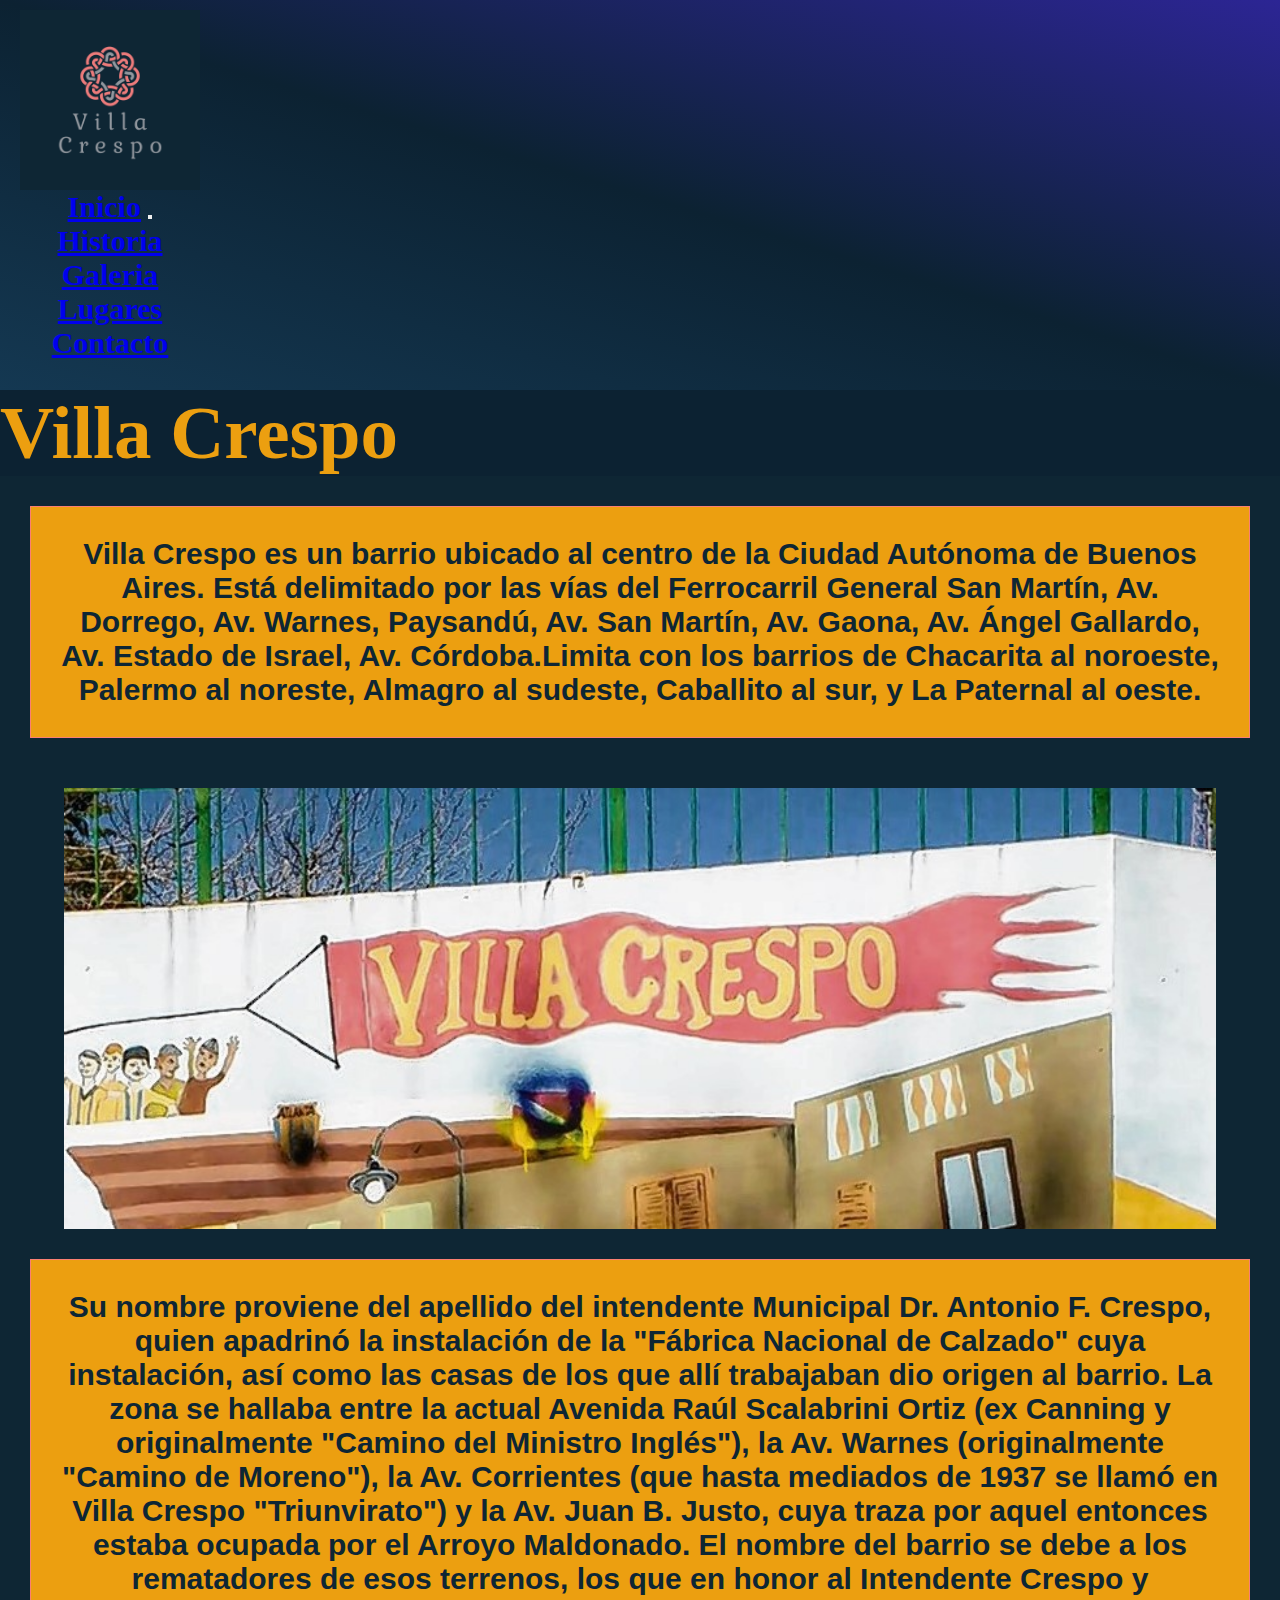
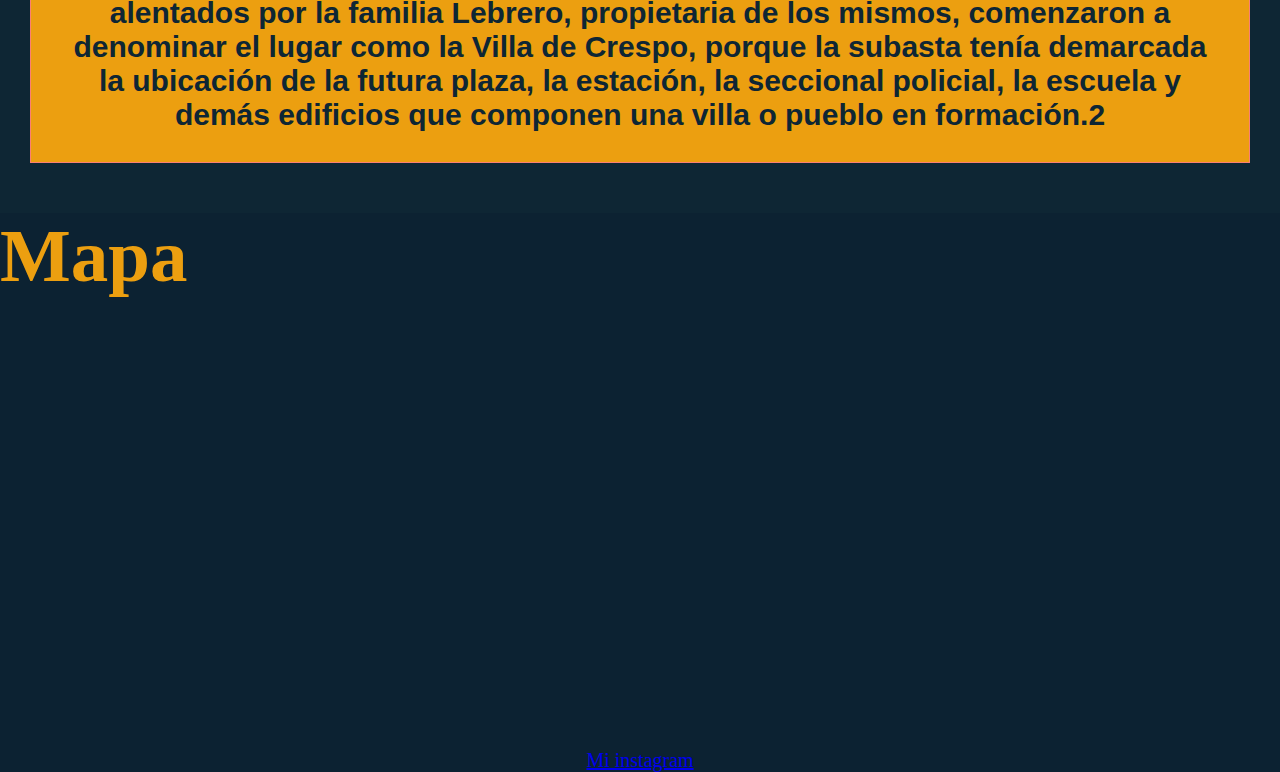
<file: index.html>
<!DOCTYPE html>
<html lang="en">

<head>
    <meta charset="UTF-8">
    <meta http-equiv="X-UA-Compatible" content="IE=edge">
    <meta name="viewport" content="width=device-width, initial-scale=1.0">
    <link rel="shortcut icon" href="./img/favicon.png" type="image/x-icon">
    <link href='https://unpkg.com/boxicons@2.1.1/css/boxicons.min.css' rel='stylesheet'>
    <link href="https://cdn.jsdelivr.net/npm/bootstrap@5.1.3/dist/css/bootstrap.min.css" rel="stylesheet"
        integrity="sha384-1BmE4kWBq78iYhFldvKuhfTAU6auU8tT94WrHftjDbrCEXSU1oBoqyl2QvZ6jIW3" crossorigin="anonymous">
    <link rel="stylesheet" href="estilos/style.css">

    <title>Villa Crespo</title>

</head>



<body class="indexBody">

    <header>

        
    <!--  <div>
        <ul class="navega">
            <section class="sectionUno">
                <li>
                    <button>
                        <a href="index.html">Inicio</a>
                    </button>
                </li>
                <li>
                    <button>
                        <a href="./secciones/historia.html">Historia</a>
                    </button>
                </li>
                <li>
                    <button>
                        <a href="./secciones/galeria.html">Galeria</a>
                    </button>
                </li>
                <li>
                    <button>
                        <a href="./secciones/lugares.html">Lugares</a>
                    </button>
                </li>
                <li>
                    <button>
                        <a href="./secciones/contacto.html">Contacto</a></li>
                </button>

        </ul>
    </div>    -->

<h2>
    <nav class="navbar navbar-expand-lg navbar-dark">
        <div class="container-fluid">
            <a class="navbar-brand" href="index.html"><img class="centrar" src="./img/logo.png"></a>
            <a href="./index.html">Inicio</a>
            <button class="navbar-toggler" type="button" data-bs-toggle="collapse"
                data-bs-target="#navbarSupportedContent" aria-controls="navbarSupportedContent" aria-expanded="false"
                aria-label="Toggle navigation">
                <span class="navbar-toggler-icon"></span>
            </button>
            <div class="collapse navbar-collapse" id="navbarSupportedContent">
                <ul class="navbar-nav me-auto mb-2 mb-lg-0">

                    <li class="nav-item">
                        <a class="nav-link active" aria-current="page" href="./secciones/historia.html">Historia</a>
                    </li>
                    <li class="nav-item">
                        <a class="nav-link" href="./secciones/galeria.html">Galeria</a>
                    </li>
                    <li class="nav-item">
                        <a class="nav-link" href="./secciones/lugares.html">Lugares</a>
                    </li>
                    <li class="nav-item">
                        <a class="nav-link" href="./secciones/contacto.html">Contacto</a>
                    </li>
                
                </ul>

            </div>
        </div>
    </nav>
</h2>
</header>
    <h1 class="line-effect">Villa Crespo</h1>


    <section class="sectionDos">
<h2>
        <p class="parrafo"> <strong> Villa Crespo es un barrio ubicado al centro de la Ciudad Autónoma de Buenos Aires.
                Está delimitado por las vías del Ferrocarril General San Martín, Av. Dorrego, Av. Warnes, Paysandú, Av.
                San Martín, Av. Gaona, Av. Ángel Gallardo, Av. Estado de Israel, Av. Córdoba.Limita con los barrios de
                Chacarita al noroeste, Palermo al noreste, Almagro al sudeste, Caballito al sur, y La Paternal al
                oeste.</strong></p>
            </h2>
        <div class="imagen">

            <img src="./img/villa crepso.jpg" alt="">
        </div>

    <h2>
        <p class="parrafo"><strong>Su nombre proviene del apellido del intendente Municipal Dr. Antonio F. Crespo, quien
                apadrinó la instalación de la "Fábrica Nacional de Calzado" cuya instalación, así como las casas de los
                que allí trabajaban dio origen al barrio. La zona se hallaba entre la actual Avenida Raúl Scalabrini
                Ortiz (ex Canning y originalmente "Camino del Ministro Inglés"), la Av. Warnes (originalmente "Camino de
                Moreno"), la Av. Corrientes (que hasta mediados de 1937 se llamó en Villa Crespo "Triunvirato") y la Av.
                Juan B. Justo, cuya traza por aquel entonces estaba ocupada por el Arroyo Maldonado. El nombre del
                barrio se debe a los rematadores de esos terrenos, los que en honor al Intendente Crespo y alentados por
                la familia Lebrero, propietaria de los mismos, comenzaron a denominar el lugar como la Villa de Crespo,
                porque la subasta tenía demarcada la ubicación de la futura plaza, la estación, la seccional policial,
                la escuela y demás edificios que componen una villa o pueblo en formación.2</strong></p>
            </h2>
    </section>

    <h1 class="line-effect">Mapa</h1>

    <iframe
            src="https://www.google.com/maps/embed?pb=!1m18!1m12!1m3!1d13136.966155900944!2d-58.449903356676536!3d-34.59805327431638!2m3!1f0!2f0!3f0!3m2!1i1024!2i768!4f13.1!3m3!1m2!1s0x95bcca0c687ee0b7%3A0x879b67a1fd77fb98!2sVilla%20Crespo%2C%20CABA!5e0!3m2!1ses-419!2sar!4v1646053260605!5m2!1ses-419!2sar"
            width="600" height="450" style="border:0;" allowfullscreen="" loading="lazy">
    </iframe>

    <footer>
        <a href="https://www.instagram.com/gonzallo_/">Mi instagram</a>
    </footer>


</body>

</html>
</file>
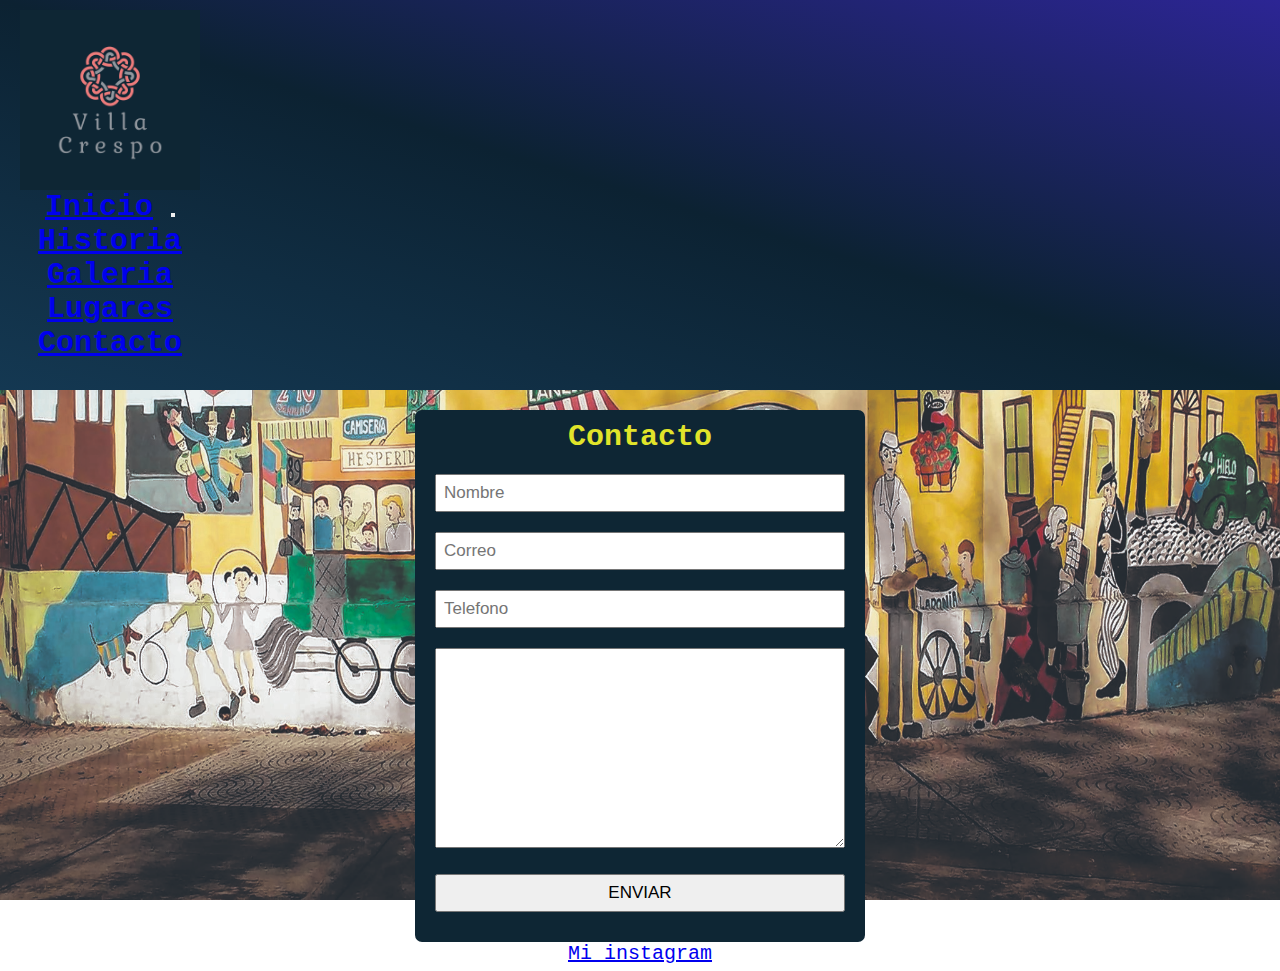
<file: secciones/contacto.html>
<!DOCTYPE html>
<html lang="en">
<head>
    <meta charset="UTF-8">
    <meta http-equiv="X-UA-Compatible" content="IE=edge">
    <meta name="viewport" content="width=device-width, initial-scale=1.0">
    <link rel="shortcut icon" href="../img/favicon.png" type="image/x-icon">
    <link href="https://cdn.jsdelivr.net/npm/bootstrap@5.1.3/dist/css/bootstrap.min.css" rel="stylesheet" integrity="sha384-1BmE4kWBq78iYhFldvKuhfTAU6auU8tT94WrHftjDbrCEXSU1oBoqyl2QvZ6jIW3" crossorigin="anonymous">
    <link rel="stylesheet" href="../estilos/style.css">
    <title>Villa Crespo</title>
</head>
        

<body class="contacto">

<header>          
    <h2>
        <nav class="navbar navbar-expand-lg navbar-dark">
            <div class="container-fluid">
                <a class="navbar-brand" href="../index.html"><img class="centrar" src="../img/logo.png"></a>
                <a href="../index.html">Inicio</a>
                <button class="navbar-toggler" type="button" data-bs-toggle="collapse"
                    data-bs-target="#navbarSupportedContent" aria-controls="navbarSupportedContent" aria-expanded="false"
                    aria-label="Toggle navigation">
                    <span class="navbar-toggler-icon"></span>
                </button>
                <div class="collapse navbar-collapse" id="navbarSupportedContent">
                    <ul class="navbar-nav me-auto mb-2 mb-lg-0">
    
                        <li class="nav-item">
                            <a class="nav-link active" aria-current="page" href="historia.html">Historia</a>
                        </li>
                        <li class="nav-item">
                            <a class="nav-link" href="galeria.html">Galeria</a>
                        </li>
                        <li class="nav-item">
                            <a class="nav-link" href="lugares.html">Lugares</a>
                        </li>
                        <li class="nav-item">
                            <a class="nav-link" href="contacto.html">Contacto</a>
                        </li>
                    
                    </ul>
    
                </div>
            </div>
        </nav>
    </h2>
    </header>
        <form action="">
            <h2>Contacto</h2>
            <input type="text" name="Nombre" placeholder="Nombre"> 
            <input type="text" name="Correo" placeholder="Correo"> 
            <input type="text" name="Telefono" placeholder="Telefono">
            <textarea name="mensaje" id="" cols="30" rows="10"></textarea>
            <input type="button" value="ENVIAR" id="button">
        </form>
</body>


<footer>
    <a href="https://www.instagram.com/gonzallo_/">Mi instagram</a>
</footer>


</html>
</file>
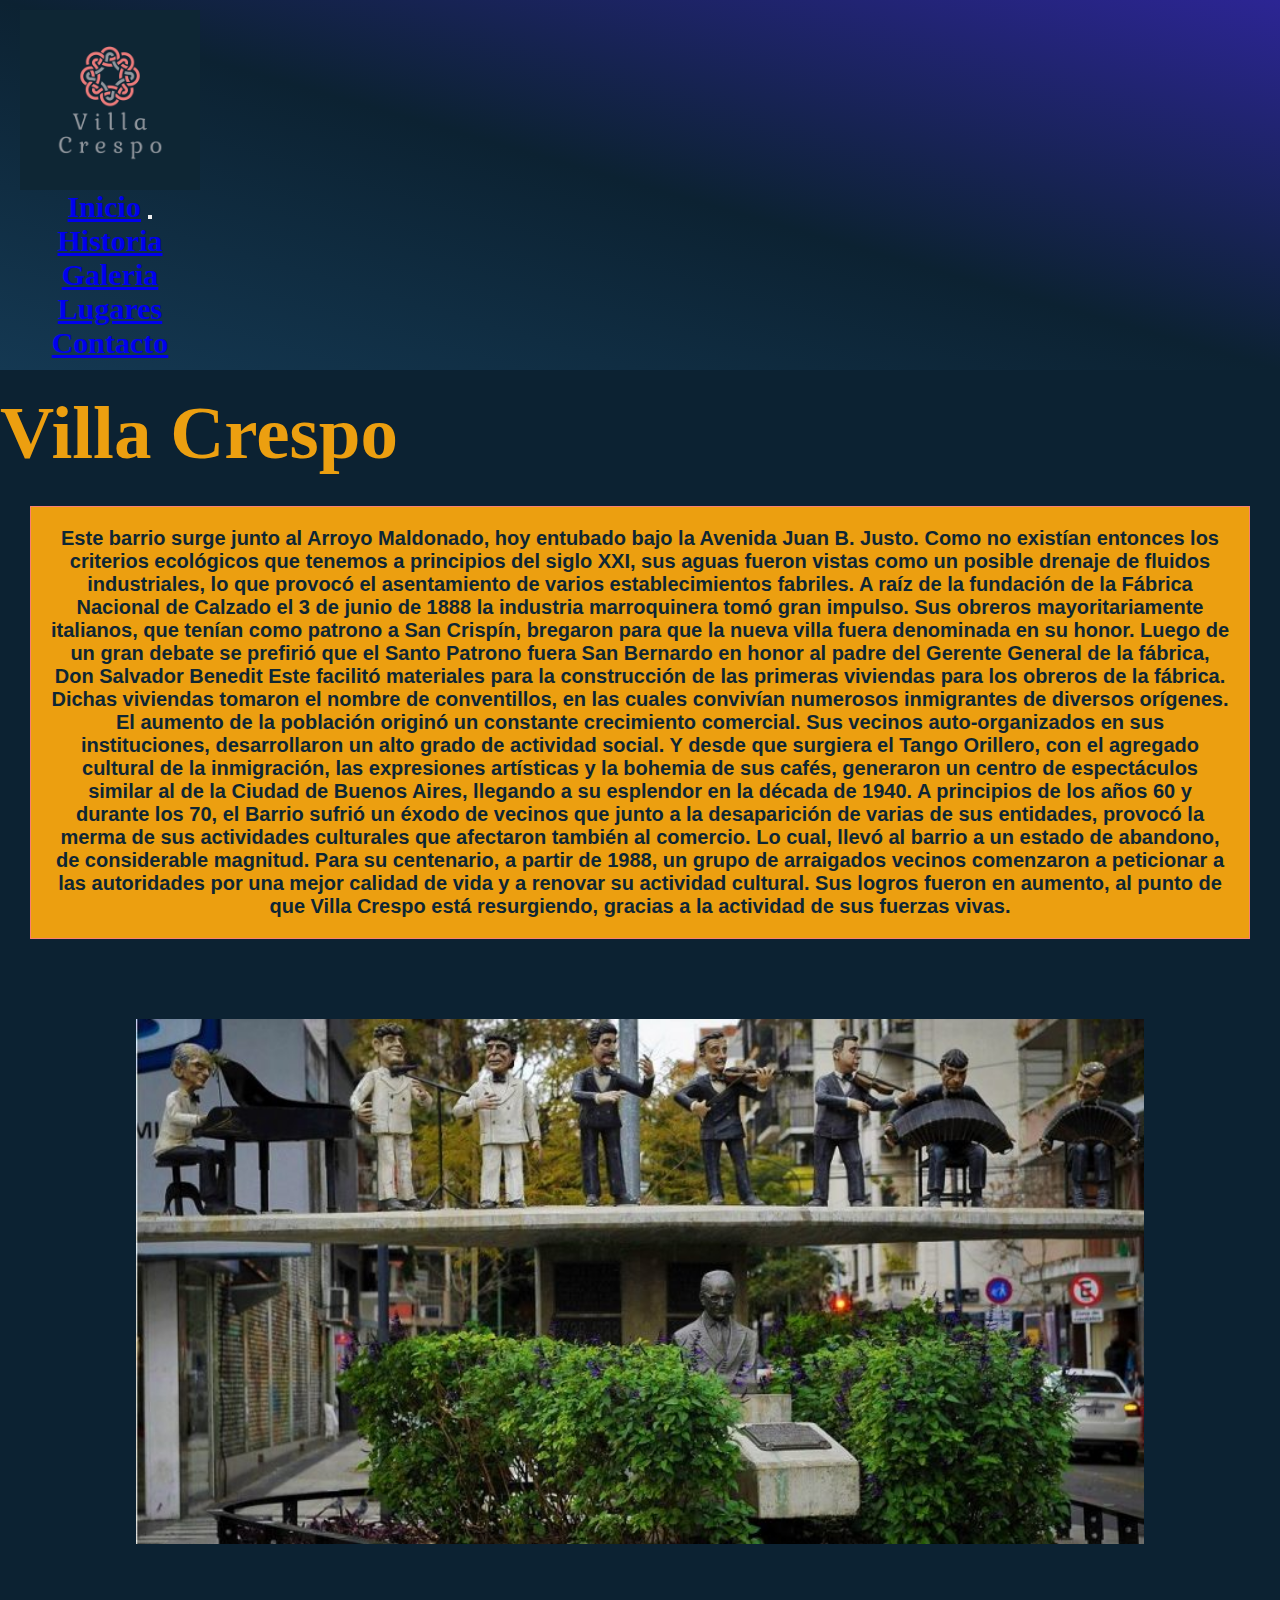
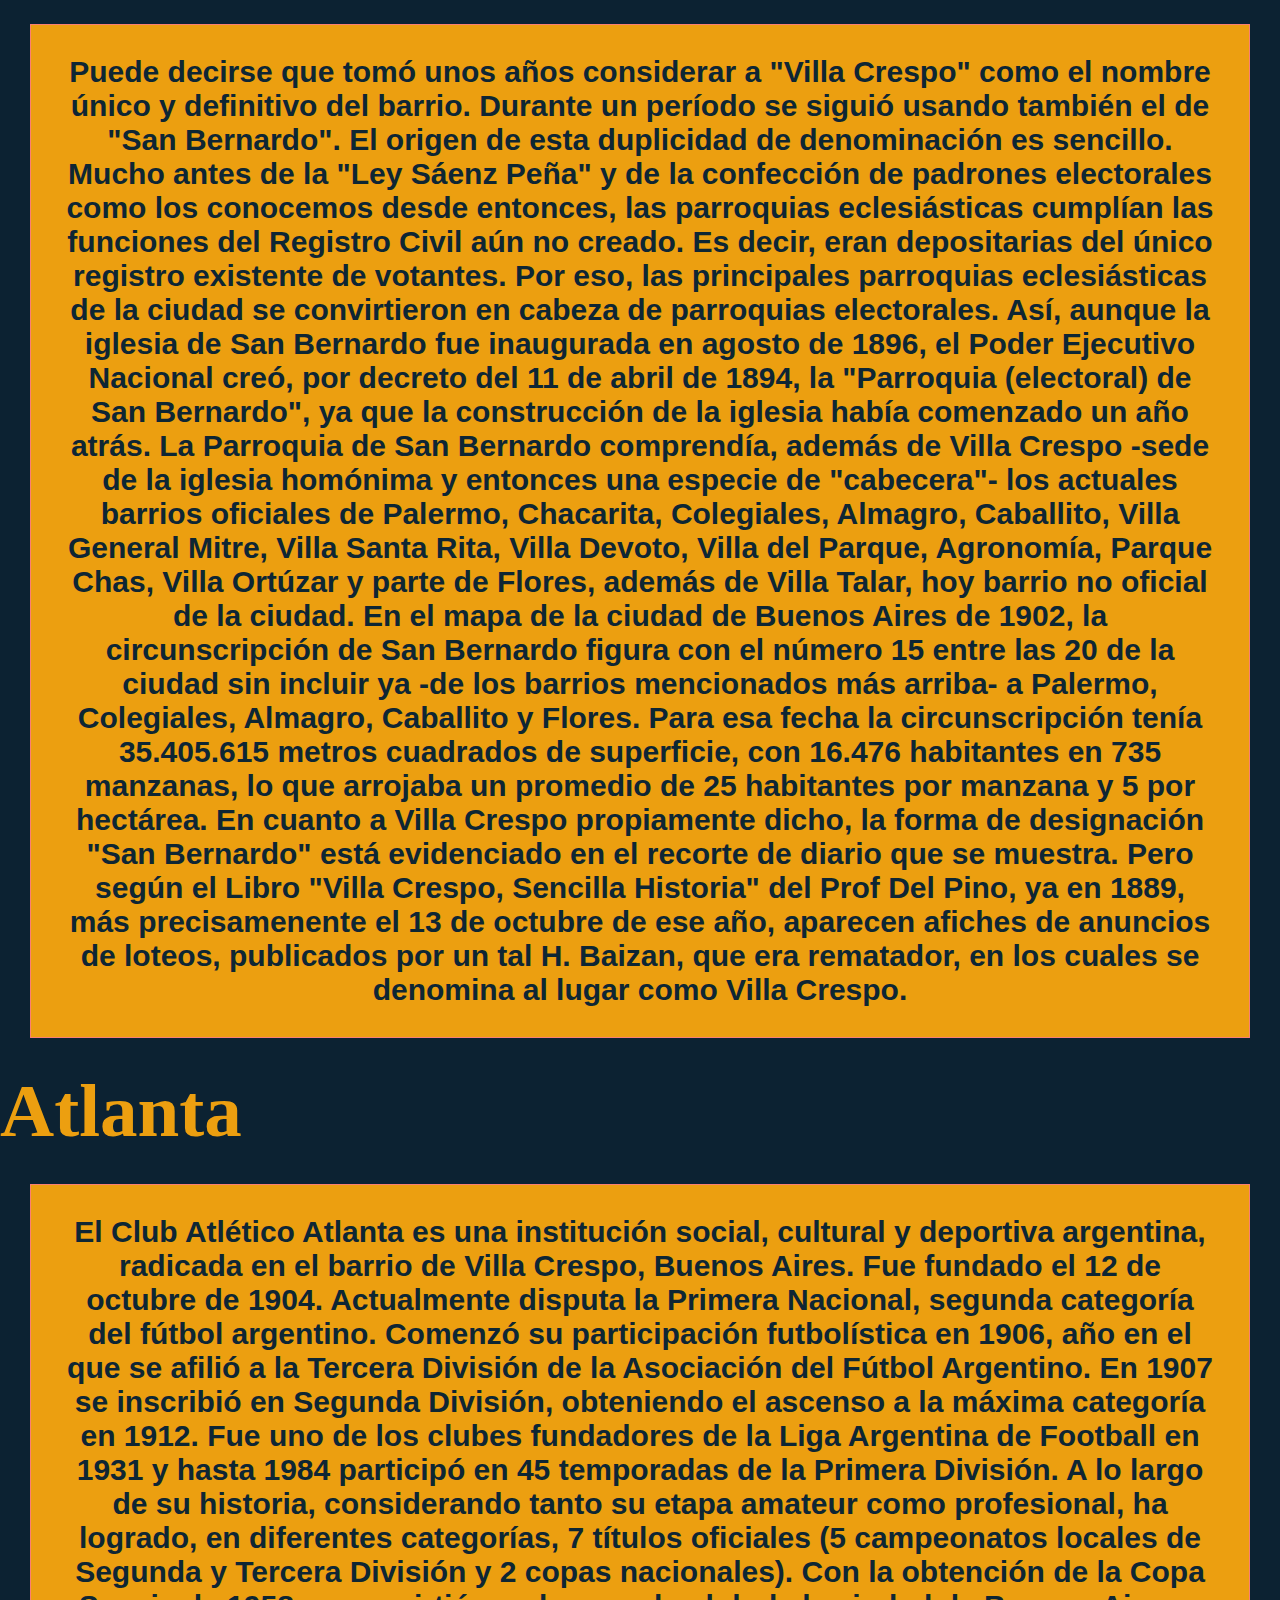
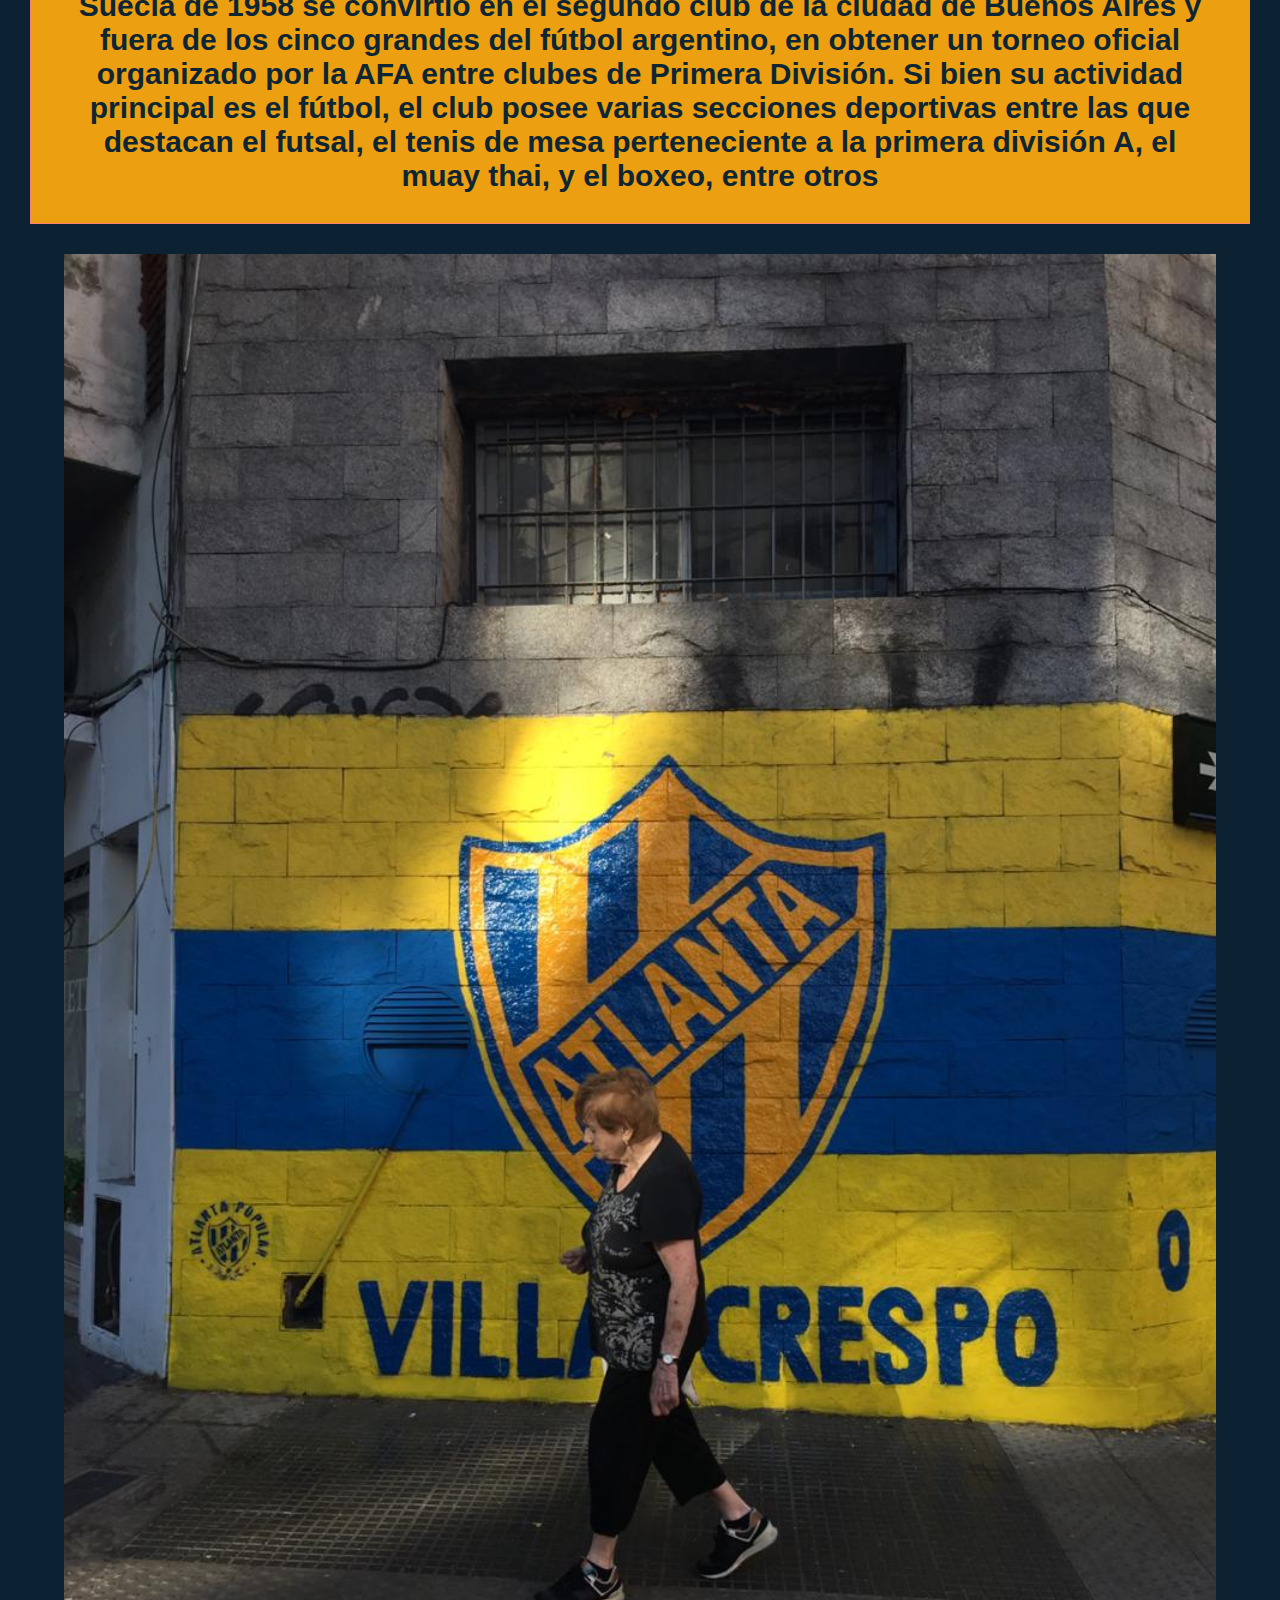
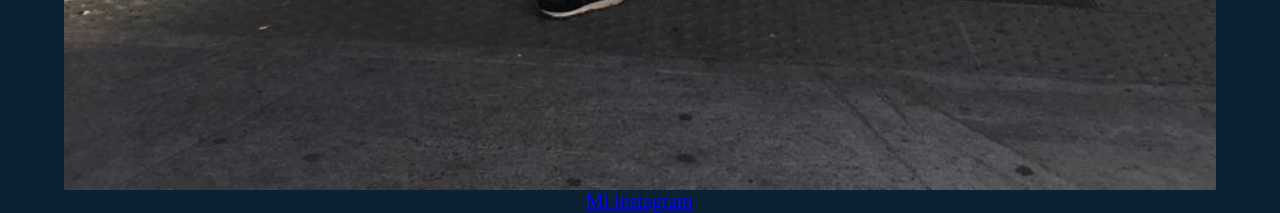
<file: secciones/historia.html>
<!DOCTYPE html>
<html lang="en">
<head>
    <meta charset="UTF-8">
    <meta http-equiv="X-UA-Compatible" content="IE=edge">
    <meta name="viewport" content="width=device-width, initial-scale=1.0">
    <link rel="shortcut icon" href="../img/favicon.png" type="image/x-icon">
    <link href="https://cdn.jsdelivr.net/npm/bootstrap@5.1.3/dist/css/bootstrap.min.css" rel="stylesheet"
        integrity="sha384-1BmE4kWBq78iYhFldvKuhfTAU6auU8tT94WrHftjDbrCEXSU1oBoqyl2QvZ6jIW3" crossorigin="anonymous">
    <link rel="stylesheet" href="../estilos/style.css">
    <title>Villa Crepso</title>
</head>

<body class="indexBody">
<h2>
    <header>
    
        <nav class="navbar navbar-expand-lg navbar-dark">
            <div class="container-fluid">
                <a class="navbar-brand" href="../index.html"><img class="centrar" src="../img/logo.png"></a>
                <a href="../index.html">Inicio</a>
                <button class="navbar-toggler" type="button" data-bs-toggle="collapse"
                    data-bs-target="#navbarSupportedContent" aria-controls="navbarSupportedContent" aria-expanded="false"
                    aria-label="Toggle navigation">
                    <span class="navbar-toggler-icon"></span>
                </button>
                <div class="collapse navbar-collapse" id="navbarSupportedContent">

                    <ul class="navbar-nav me-auto mb-2 mb-lg-0">
                        <li class="nav-item">
                            <a class="nav-link active" aria-current="page" href="historia.html">Historia</a>
                        </li>

                        <li class="nav-item">
                            <a class="nav-link" href="galeria.html">Galeria</a>
                        </li>

                        <li class="nav-item">
                            <a class="nav-link" href="lugares.html">Lugares</a>
                        </li>

                        <li class="nav-item">
                            <a class="nav-link" href="contacto.html">Contacto</a>
                        </li>
    
                </div>
            </div>
        </nav>


</header>




<h2>
    <h1 class="line-effect">Villa Crespo</h1>

    <P class="parrafo">
        <strong>
        Este barrio surge junto al Arroyo Maldonado, hoy entubado bajo la Avenida Juan B. Justo. Como no existían entonces los criterios ecológicos que tenemos a principios del siglo XXI, sus aguas fueron vistas como un posible drenaje de fluidos industriales, lo que provocó el asentamiento de varios establecimientos fabriles.

        A raíz de la fundación de la Fábrica Nacional de Calzado el 3 de junio de 1888 la industria marroquinera tomó gran impulso. Sus obreros mayoritariamente italianos, que tenían como patrono a San Crispín, bregaron para que la nueva villa fuera denominada en su honor. Luego de un gran debate se prefirió que el Santo Patrono fuera San Bernardo en honor al padre del Gerente General de la fábrica, Don Salvador Benedit
        
        Este facilitó materiales para la construcción de las primeras viviendas para los obreros de la fábrica. Dichas viviendas tomaron el nombre de conventillos, en las cuales convivían numerosos inmigrantes de diversos orígenes.
        
        El aumento de la población originó un constante crecimiento comercial. Sus vecinos auto-organizados en sus instituciones, desarrollaron un alto grado de actividad social. Y desde que surgiera el Tango Orillero, con el agregado cultural de la inmigración, las expresiones artísticas y la bohemia de sus cafés, generaron un centro de espectáculos similar al de la Ciudad de Buenos Aires, llegando a su esplendor en la década de 1940.
        
        A principios de los años 60 y durante los 70, el Barrio sufrió un éxodo de vecinos que junto a la desaparición de varias de sus entidades, provocó la merma de sus actividades culturales que afectaron también al comercio. Lo cual, llevó al barrio a un estado de abandono, de considerable magnitud.
        
        Para su centenario, a partir de 1988, un grupo de arraigados vecinos comenzaron a peticionar a las autoridades por una mejor calidad de vida y a renovar su actividad cultural. Sus logros fueron en aumento, al punto de que Villa Crespo está resurgiendo, gracias a la actividad de sus fuerzas vivas.</strong></P>
    </h2>

        
    <nav>

        <div class="tango">
        <img src="../img/estatuas.jpg" alt="">
        </div>
        <h2>
    <p class="parrafo">
        <strong>
            Puede decirse que tomó unos años considerar a "Villa Crespo" como el nombre único y definitivo del barrio. Durante un período se siguió usando también el de "San Bernardo". El origen de esta duplicidad de denominación es sencillo. Mucho antes de la "Ley Sáenz Peña" y de la confección de padrones electorales como los conocemos desde entonces, las parroquias eclesiásticas cumplían las funciones del Registro Civil aún no creado. Es decir, eran depositarias del único registro existente de votantes. Por eso, las principales parroquias eclesiásticas de la ciudad se convirtieron en cabeza de parroquias electorales. Así, aunque la iglesia de San Bernardo fue inaugurada en agosto de 1896, el Poder Ejecutivo Nacional creó, por decreto del 11 de abril de 1894, la "Parroquia (electoral) de San Bernardo", ya que la construcción de la iglesia había comenzado un año atrás. La Parroquia de San Bernardo comprendía, además de Villa Crespo -sede de la iglesia homónima y entonces una especie de "cabecera"- los actuales barrios oficiales de Palermo, Chacarita, Colegiales, Almagro, Caballito, Villa General Mitre, Villa Santa Rita, Villa Devoto, Villa del Parque, Agronomía, Parque Chas, Villa Ortúzar y parte de Flores, además de Villa Talar, hoy barrio no oficial de la ciudad. En el mapa de la ciudad de Buenos Aires de 1902, la circunscripción de San Bernardo figura con el número 15 entre las 20 de la ciudad sin incluir ya -de los barrios mencionados más arriba- a Palermo, Colegiales, Almagro, Caballito y Flores. Para esa fecha la circunscripción tenía 35.405.615 metros cuadrados de superficie, con 16.476 habitantes en 735 manzanas, lo que arrojaba un promedio de 25 habitantes por manzana y 5 por hectárea.

En cuanto a Villa Crespo propiamente dicho, la forma de designación "San Bernardo" está evidenciado en el recorte de diario que se muestra. Pero según el Libro "Villa Crespo, Sencilla Historia" del Prof Del Pino, ya en 1889, más precisamenente el 13 de octubre de ese año, aparecen afiches de anuncios de loteos, publicados por un tal H. Baizan, que era rematador, en los cuales se denomina al lugar como Villa Crespo.
        </strong>
    </p>
</h2>
    <h1 class="line-effect">Atlanta</h1>
    <h2>
    <p class="parrafo">
        <strong>El Club Atlético Atlanta es una institución social, cultural y deportiva argentina, radicada en el barrio de Villa Crespo, Buenos Aires. Fue fundado el 12 de octubre de 1904. Actualmente disputa la Primera Nacional, segunda categoría del fútbol argentino.

Comenzó su participación futbolística en 1906, año en el que se afilió a la Tercera División de la Asociación del Fútbol Argentino. En 1907 se inscribió en Segunda División, obteniendo el ascenso a la máxima categoría en 1912. Fue uno de los clubes fundadores de la Liga Argentina de Football en 1931 y hasta 1984 participó en 45 temporadas de la Primera División.

A lo largo de su historia, considerando tanto su etapa amateur como profesional, ha logrado, en diferentes categorías, 7 títulos oficiales (5 campeonatos locales de Segunda y Tercera División y 2 copas nacionales). Con la obtención de la Copa Suecia de 1958 se convirtió en el segundo club de la ciudad de Buenos Aires y fuera de los cinco grandes del fútbol argentino, en obtener un torneo oficial organizado por la AFA entre clubes de Primera División.

Si bien su actividad principal es el fútbol, el club posee varias secciones deportivas entre las que destacan el futsal, el tenis de mesa perteneciente a la primera división A, el muay thai, y el boxeo, entre otros </strong>

</h2>
    


    <div class="altanta">
        <img src="../img/Atlanta.jpg" alt="">
    </div>



















    <footer>
        <a href="https://www.instagram.com/gonzallo_/">Mi instagram</a>
    </footer>

</body>
</html>
</file>
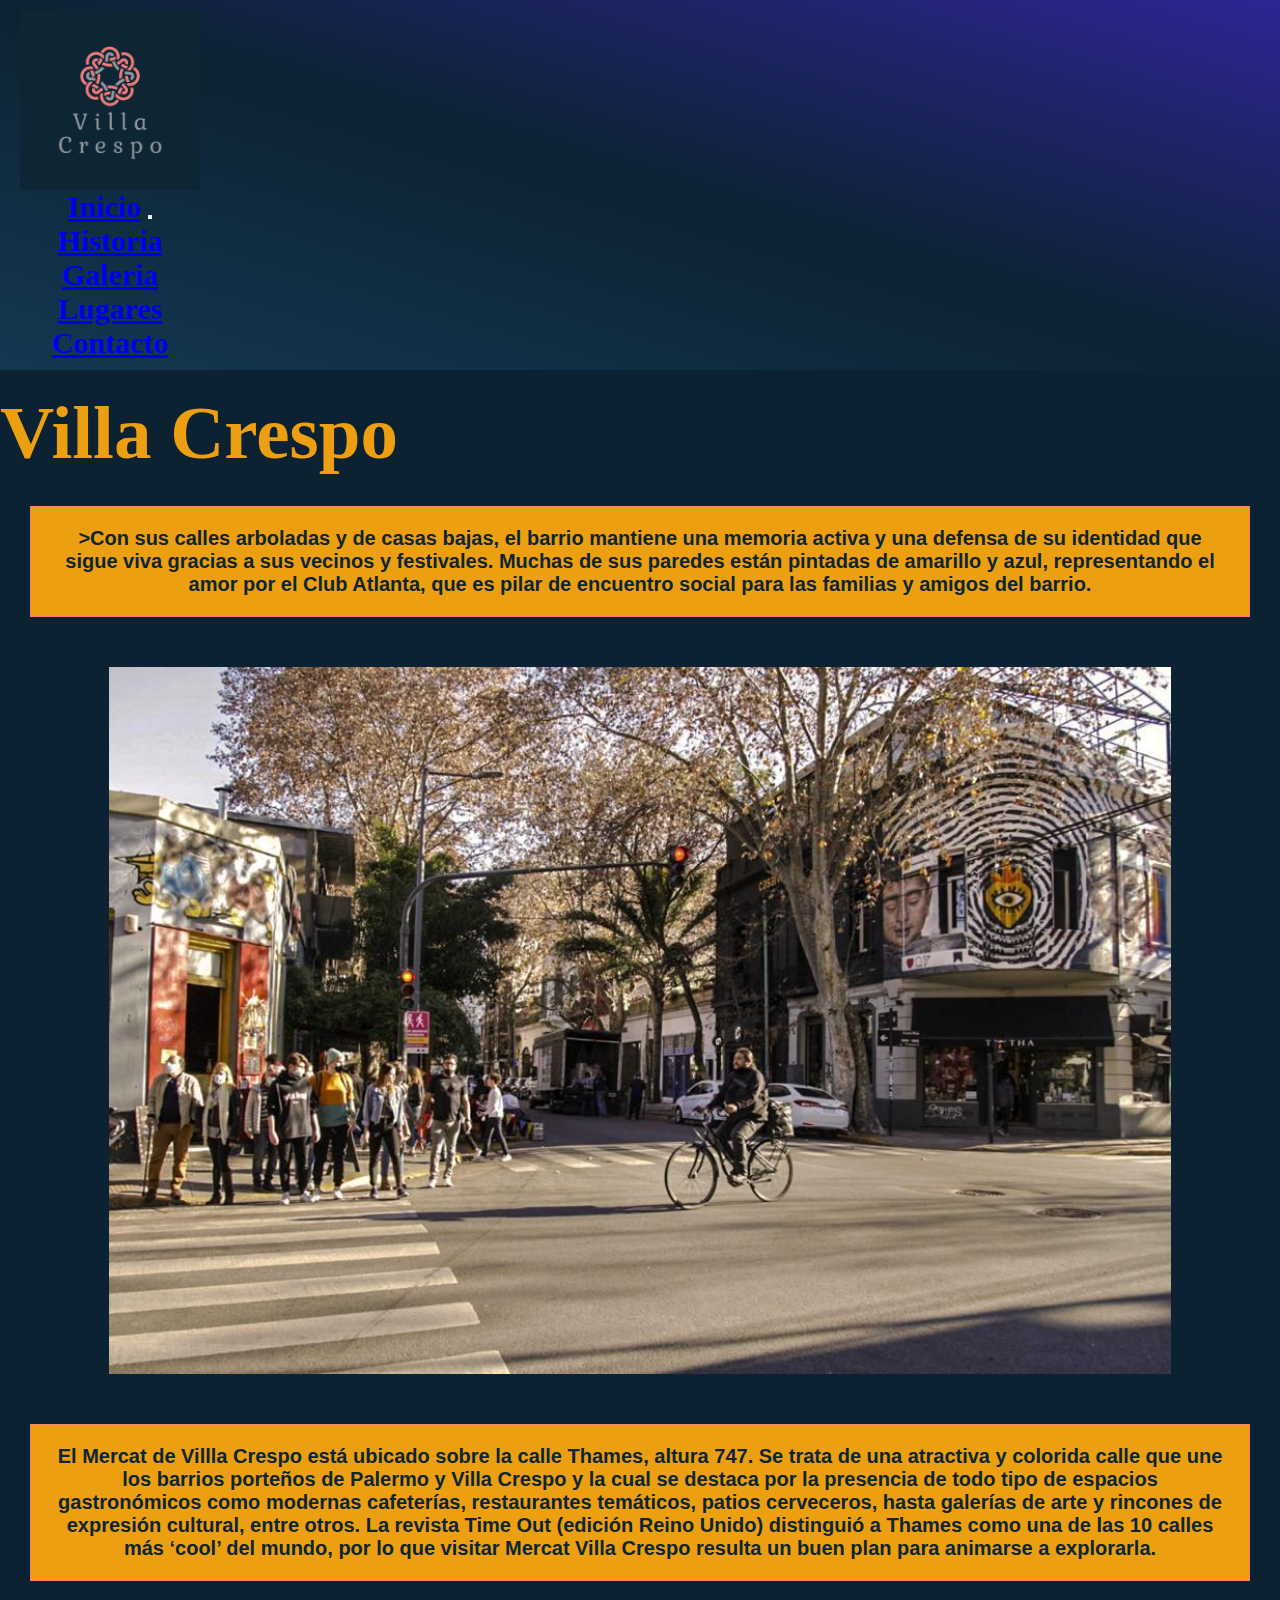
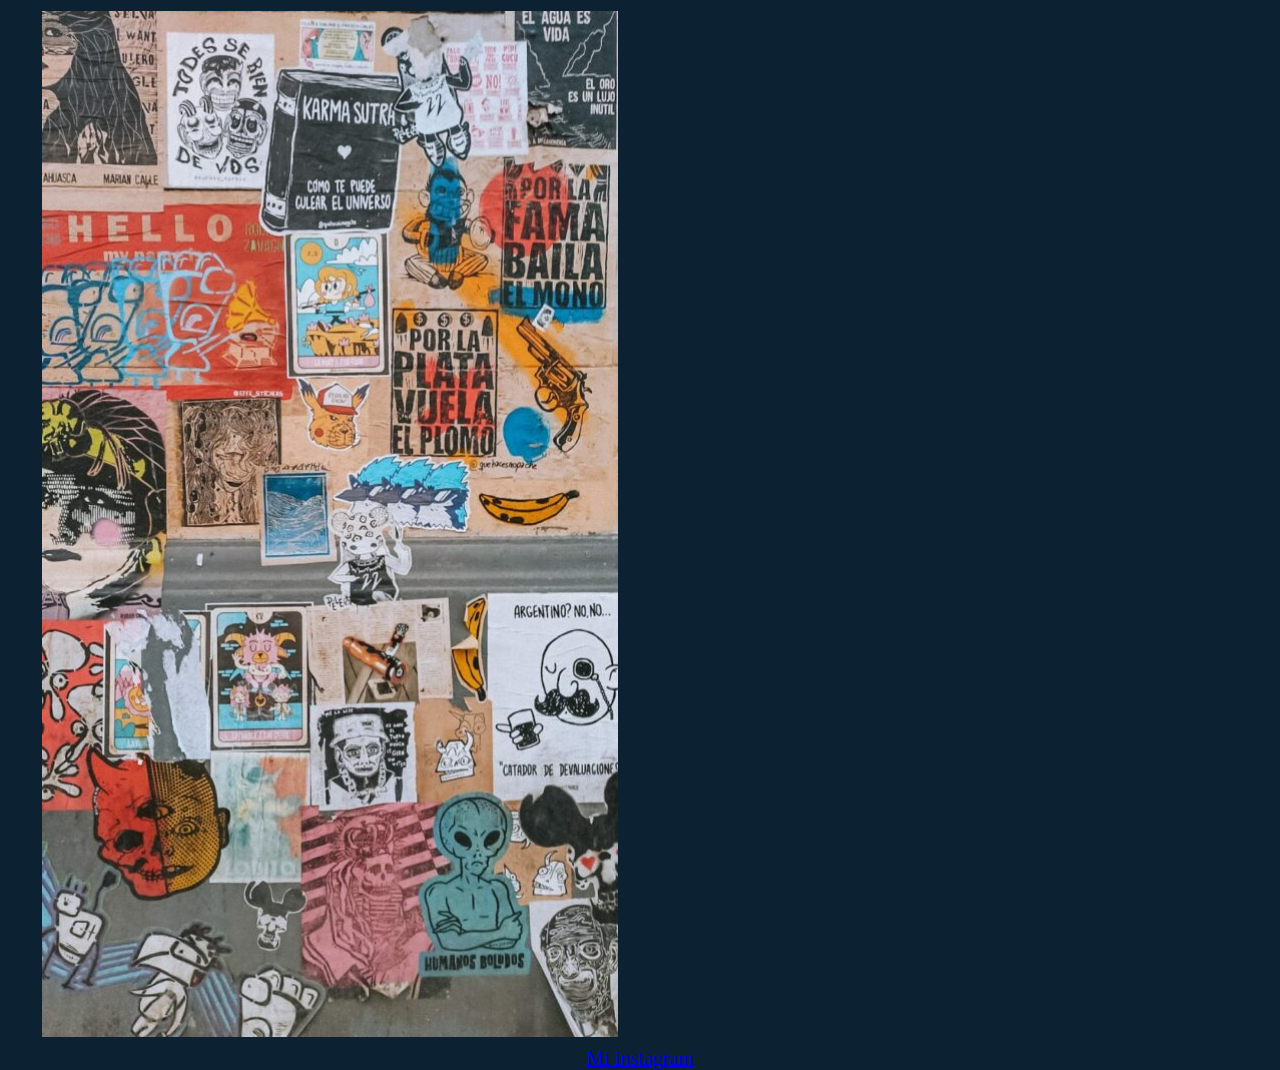
<file: secciones/lugares.html>
<!DOCTYPE html>
<html lang="en">
<head>
    <meta charset="UTF-8">
    <meta http-equiv="X-UA-Compatible" content="IE=edge">
    <meta name="viewport" content="width=device-width, initial-scale=1.0">
    <link rel="shortcut icon" href="../img/favicon.png" type="image/x-icon">
    <link href="https://cdn.jsdelivr.net/npm/bootstrap@5.1.3/dist/css/bootstrap.min.css" rel="stylesheet" integrity="sha384-1BmE4kWBq78iYhFldvKuhfTAU6auU8tT94WrHftjDbrCEXSU1oBoqyl2QvZ6jIW3" crossorigin="anonymous">
    <link rel="stylesheet" href="../estilos/style.css">
    <title>Villa Crespo</title>
    
</head>
<body class="indexBody">
<h2>
    <header>
            <nav class="navbar navbar-expand-lg navbar-dark">
                <div class="container-fluid">
                    <a class="navbar-brand" href="../index.html"><img class="centrar" src="../img/logo.png"></a>
                    <a href="../index.html">Inicio</a>
                    <button class="navbar-toggler" type="button" data-bs-toggle="collapse"
                        data-bs-target="#navbarSupportedContent" aria-controls="navbarSupportedContent" aria-expanded="false"
                        aria-label="Toggle navigation">
                        <span class="navbar-toggler-icon"></span>
                    </button>
                    <div class="collapse navbar-collapse" id="navbarSupportedContent">
    
                        <ul class="navbar-nav me-auto mb-2 mb-lg-0">
                            <li class="nav-item">
                                <a class="nav-link active" aria-current="page" href="historia.html">Historia</a>
                            </li>
                            
                            <li class="nav-item">
                                <a class="nav-link" href="galeria.html">Galeria</a>
                            </li>

                            <li class="nav-item">
                                <a class="nav-link" href="lugares.html">Lugares</a>
                            </li>

                            <li class="nav-item">
                                <a class="nav-link" href="contacto.html">Contacto</a>
                            </li>

                        </h2>
                    </div>
                </div>
            </nav>
        
    </header>
</h2>
        <h1 class="line-effect">Villa Crespo</h1>

        <p class="parrafo"><strong>>Con sus calles arboladas y de casas bajas, el barrio mantiene una memoria activa y una defensa de su identidad que sigue viva gracias a sus vecinos y festivales. Muchas de sus paredes están pintadas de amarillo y azul, representando el amor por el Club Atlanta, que es pilar de encuentro social para las familias y amigos del barrio.</strong></p>

    <div class="calle">
    <img src="../img/thames2.jpeg" alt="">
    </div>

    <p class="parrafo"><strong>El Mercat de Villla Crespo está ubicado sobre la calle Thames, altura 747. Se trata de una atractiva y colorida calle que une los barrios porteños de Palermo y Villa Crespo y la cual se destaca por la presencia de todo tipo de espacios gastronómicos como modernas cafeterías, restaurantes temáticos, patios cerveceros, hasta galerías de arte y rincones de expresión cultural, entre otros.

        La revista Time Out (edición Reino Unido) distinguió a Thames como una de las 10 calles más ‘cool’ del mundo, por lo que visitar Mercat Villa Crespo resulta un buen plan para animarse a explorarla.</strong></p>

<div class="pegatina">
    <img src="../img/thames.jpeg" alt="">
</div>


    <footer>
        <a href="https://www.instagram.com/gonzallo_/">Mi instagram</a>
    </footer>

</body>
</html>
</file>
<file: estilos/style.css>
/*


selector{
    propiedad:valor 1;

}*/


body{
  
  text-align: center;
}

* {
  padding: 0;
  margin: 0;

}



header{
  display: flex;
  justify-content: space-between;
  background-image: linear-gradient(
    to right top,
    #143852,
    #0c2232,
    #2c2594
  );
  padding: 10px;
}


.title{
  font-size: 18px;
  font-family: 'Courier New', Courier, monospace;
  text-align: center;
  color: #0c2232;
  background-color: #143852;
  display: flex;
}



/* cada color es un grid */


/* navegacion */
.sectionUno{
  
  background-color:  #050505;
  display: grid;
  grid-template-columns: repeat(5,0.5fr);
  list-style-type: none;
  grid-area:header;

}
/* navegacion */




/* Cuerpo */
.sectionDos{
  border: #38968e;
  background-color: rgb(14, 38, 52);
  display: grid;
  grid-template-rows: repeat(2,0.5fr);
  list-style-type: none;
}
/* Cuerpo */


/* titulo */

h1 {
  margin: auto;
  display: flex;
  color: #ec9f10;
  text-align: center;
  font-size: 75px;
  background-color: #0c2232;
}

h1::after,h1::before{
  content:"";
  position: absolute;
  width: 120px;
  height: 3px;
  background-color: #ec9f10;
  top: 0.6em;
}

h1::before{
  left: -140px;
}
h1::after{
  right: -140px;
}
/* titulo */



img {
  width: 90%;
  display: block;
  margin: auto;
}


.a {
  font-family: Arial, Helvetica, sans-serif;
  font-weight: 100;
  font-style: oblique;
}

html {
  font-size: 20px;
}

p {
  margin: 30px;
  text-align: center;
  font-family: 'Trebuchet MS', 'Lucida Sans Unicode', 'Lucida Grande', 'Lucida Sans', Arial, sans-serif;
  color: rgb(14, 38, 52);
}



/* Boton le falta la B */

utton {
    align-items: center;
    margin: 1px;
    color: #090909;
    padding: 0.7em 1.7em;
    font-size: 17px;
    border-radius: 2em;
    background: #e8e8e8;
    border: 1px solid #e8e8e8;
    transition: all .3s;
    flex-direction: row-reverse;
}
button:hover {
  border: 1px solid white;
}
utton:active {
  box-shadow: 4px 4px 12px #c5c5c5,
    -4px -4px 12px #ffffff;
    grid-area:ad;
}

/* Boton */


.centrar{
  margin:auto;
  display:block;
  max-width:220px;
  max-height: 100%;
}


.pegatina{
  margin: 10px;
  max-width: 50%;
  max-height: 50%;
}


footer h3 {
  margin-bottom: 30px;
  font-weight: 800;
}
footer .footer-above {
  padding-top: 50px;
  background-color: #2C3E50;
}
footer .footer-col {
  margin-bottom: 50px;
}
footer .footer-below {
  padding: 25px 0;
  background-color: #233140;
}
iframe {
  display: block;
  margin: auto;
}
.tango{
  margin: 80px;
}
.calle{
  margin: 50px;
}


.columna {
  float: left;
  width: 50%;
  padding-right: 5px;
}

.fila::after {
  content: "";
  clear: both;
  display: table;
}



.parrafo {
  display: grid;
  grid-template: max-content;
  background: #ec9f10;
  padding: 1em;
  border: 1px solid salmon;
}





/* contacto */
.contacto{
  background-image: url(../img/Imagen-0-IM_2015_090_0183.jpg);
  background-size: 100vw 100vh;
  background-attachment: fixed;
  margin: 0;
  font-family: monospace;
}
form{
  width: 450px;
  margin: auto;
  background: rgb(14, 38, 52);
  padding: 10px 20px;
  box-sizing: border-box;
  margin-top: 20px;
  border-radius: 7px;
  grid-area:footer;
}
/* contacto */




h2{
  color: rgb(225, 228, 42);
  text-align: center;
  margin: 0px;
  font-size: 30px;
  margin-bottom: 20px;
}
input,textarea{
  width: 100%;
  margin-bottom: 20px;
  padding: 7px;
  box-sizing: border-box;
  font-size: 17px;
}
textarea{
  min-height: 100px;
  max-height: 200px;
  max-width: 100%;
}

/* mapa */

.map.map {
  height: 400px;
  width: 100%;
}



.indexBody {

  background-color: #0c2232;
}
/* media queries */
</file>
